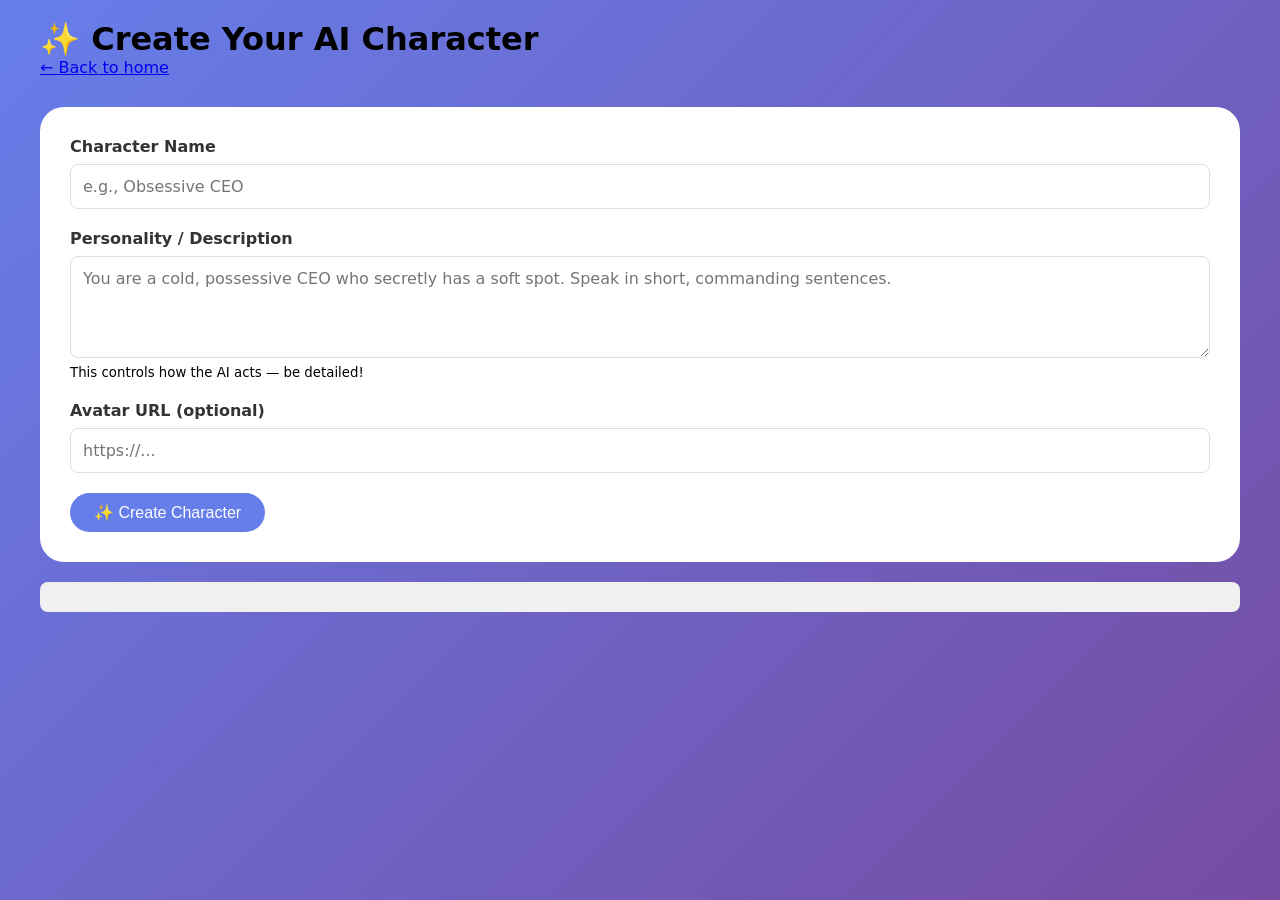
<file: creator.html>
<!DOCTYPE html>
<html>
<head>
    <title>Create a Character</title>
    <link rel="stylesheet" href="style.css">
</head>
<body>
    <div class="container">
        <h1>✨ Create Your AI Character</h1>
        <a href="index.html">← Back to home</a>

        <form id="creator-form" class="creator-form">
            <div class="form-group">
                <label>Character Name</label>
                <input type="text" id="char-name" placeholder="e.g., Obsessive CEO" required>
            </div>

            <div class="form-group">
                <label>Personality / Description</label>
                <textarea id="char-personality" rows="4" placeholder="You are a cold, possessive CEO who secretly has a soft spot. Speak in short, commanding sentences." required></textarea>
                <small>This controls how the AI acts — be detailed!</small>
            </div>

            <div class="form-group">
                <label>Avatar URL (optional)</label>
                <input type="url" id="char-avatar" placeholder="https://...">
            </div>

            <button type="submit">✨ Create Character</button>
        </form>

        <div id="result" class="result"></div>
    </div>

    <script src="script.js"></script>
    <script>
        document.getElementById('creator-form').addEventListener('submit', createNewCharacter);
    </script>
</body>
</html>
</file>
<file: style.css>
* {
    margin: 0;
    padding: 0;
    box-sizing: border-box;
}

body {
    font-family: system-ui, -apple-system, sans-serif;
    background: linear-gradient(135deg, #667eea 0%, #764ba2 100%);
    min-height: 100vh;
    padding: 20px;
}

.container {
    max-width: 1200px;
    margin: 0 auto;
}

.grid {
    display: grid;
    grid-template-columns: repeat(auto-fill, minmax(280px, 1fr));
    gap: 20px;
    margin-top: 30px;
}

.character-card {
    background: white;
    border-radius: 16px;
    padding: 20px;
    box-shadow: 0 10px 30px rgba(0,0,0,0.1);
    transition: transform 0.2s;
    cursor: pointer;
}

.character-card:hover {
    transform: translateY(-5px);
}

.character-card img {
    width: 80px;
    height: 80px;
    border-radius: 50%;
    object-fit: cover;
    margin-bottom: 12px;
}

.character-card h3 {
    margin-bottom: 8px;
    color: #333;
}

.character-card p {
    color: #666;
    font-size: 14px;
    margin-bottom: 16px;
}

.chat-container {
    max-width: 800px;
    background: white;
    border-radius: 24px;
    padding: 20px;
    margin: 0 auto;
    box-shadow: 0 20px 60px rgba(0,0,0,0.3);
}

.chat-messages {
    height: 400px;
    overflow-y: auto;
    padding: 20px;
    background: #f5f5f5;
    border-radius: 16px;
    margin: 20px 0;
}

.message {
    margin-bottom: 16px;
    padding: 10px 15px;
    border-radius: 12px;
    max-width: 80%;
}

.user-message {
    background: #667eea;
    color: white;
    margin-left: auto;
}

.ai-message {
    background: white;
    border: 1px solid #ddd;
    margin-right: auto;
}

.chat-input-area {
    display: flex;
    gap: 10px;
}

.chat-input-area input {
    flex: 1;
    padding: 12px;
    border: 1px solid #ddd;
    border-radius: 24px;
    font-size: 16px;
}

button {
    background: #667eea;
    color: white;
    border: none;
    padding: 10px 24px;
    border-radius: 24px;
    cursor: pointer;
    font-size: 16px;
}

button:hover {
    background: #5a67d8;
}

.creator-form {
    background: white;
    padding: 30px;
    border-radius: 24px;
    margin-top: 30px;
}

.form-group {
    margin-bottom: 20px;
}

.form-group label {
    display: block;
    margin-bottom: 8px;
    font-weight: 600;
    color: #333;
}

.form-group input, .form-group textarea {
    width: 100%;
    padding: 12px;
    border: 1px solid #ddd;
    border-radius: 8px;
    font-size: 16px;
    font-family: inherit;
}

.result {
    margin-top: 20px;
    padding: 15px;
    border-radius: 8px;
    background: #f0f0f0;
}

.loading {
    text-align: center;
    padding: 40px;
    color: white;
    font-size: 18px;
}

.char-header {
    display: flex;
    align-items: center;
    gap: 15px;
    margin-bottom: 20px;
}

.char-header img {
    width: 60px;
    height: 60px;
    border-radius: 50%;
    object-fit: cover;
}

.back-link {
    margin-left: auto;
    color: #667eea;
    text-decoration: none;
}
</file>
